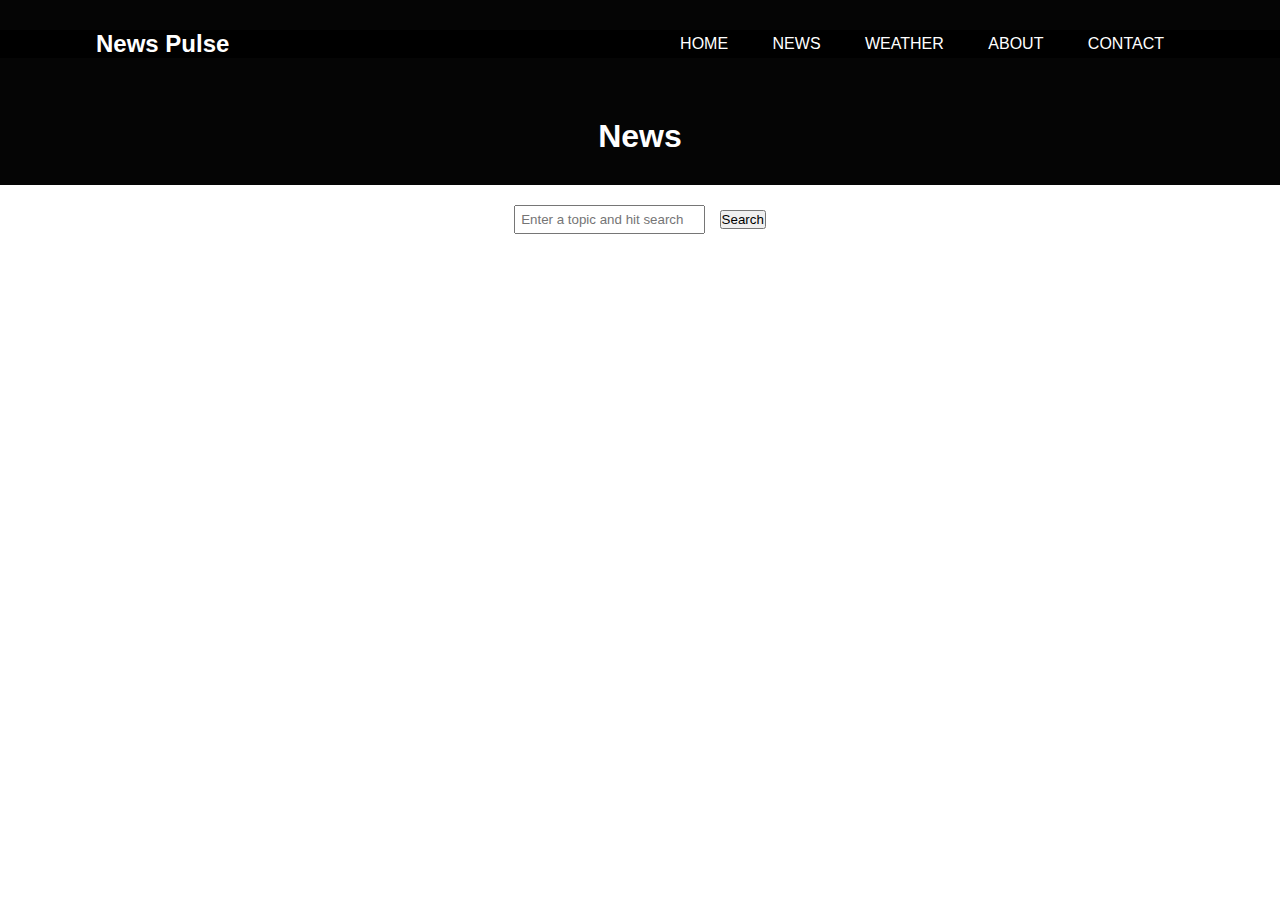
<file: news/index.html>
<!DOCTYPE html>
<html lang="en">
<head>
    <meta charset="UTF-8">
    <meta name="viewport" content="width=device-width, initial-scale=1.0">
    <title>News</title>
    <link rel="stylesheet" href="styles.css">
    <link rel="stylesheet" href="../Home2/newshome2.css">
    <link href="https://cdn.jsdelivr.net/npm/bootstrap@5.3.0/dist/css/bootstrap.min.css" rel="stylesheet"
        integrity="sha384-9ndCyUaIbzAi2FUVXJi0CjmCapSmO7SnpJef0486qhLnuZ2cdeRhO02iuK6FUUVM" crossorigin="anonymous" />
</head>

<body>
    
    <header>
        <div class="banner">
          <div class="navbar">
            <div class="logo">
                <h2> News Pulse</h2>
               </div>
              <ul>
              <li><a href="../Home2/newshome2.html">Home</a></li>
              <li><a href="../news/index.html" >News</a></li>
            <li><a href="../weather/index.html" >Weather</a></li>
              <li><a href="#about" >About</a></li>
              <li><a href="#contact">Contact</a></li>
            </ul>
          </div>
        </div>
      </header>
    
      <header>
        <h1>News</h1>
    </header>
    <main>
        <div class="search-container">
            <input type="text" id="searchInput" placeholder="Enter a topic and hit search">
            <button id="searchButton">Search</button>

        </div>
        
        <div class="news-container" id="newsContainer"></div>
    </main>
    
    <script src="script.js"></script>
</body>
</html>
</file>
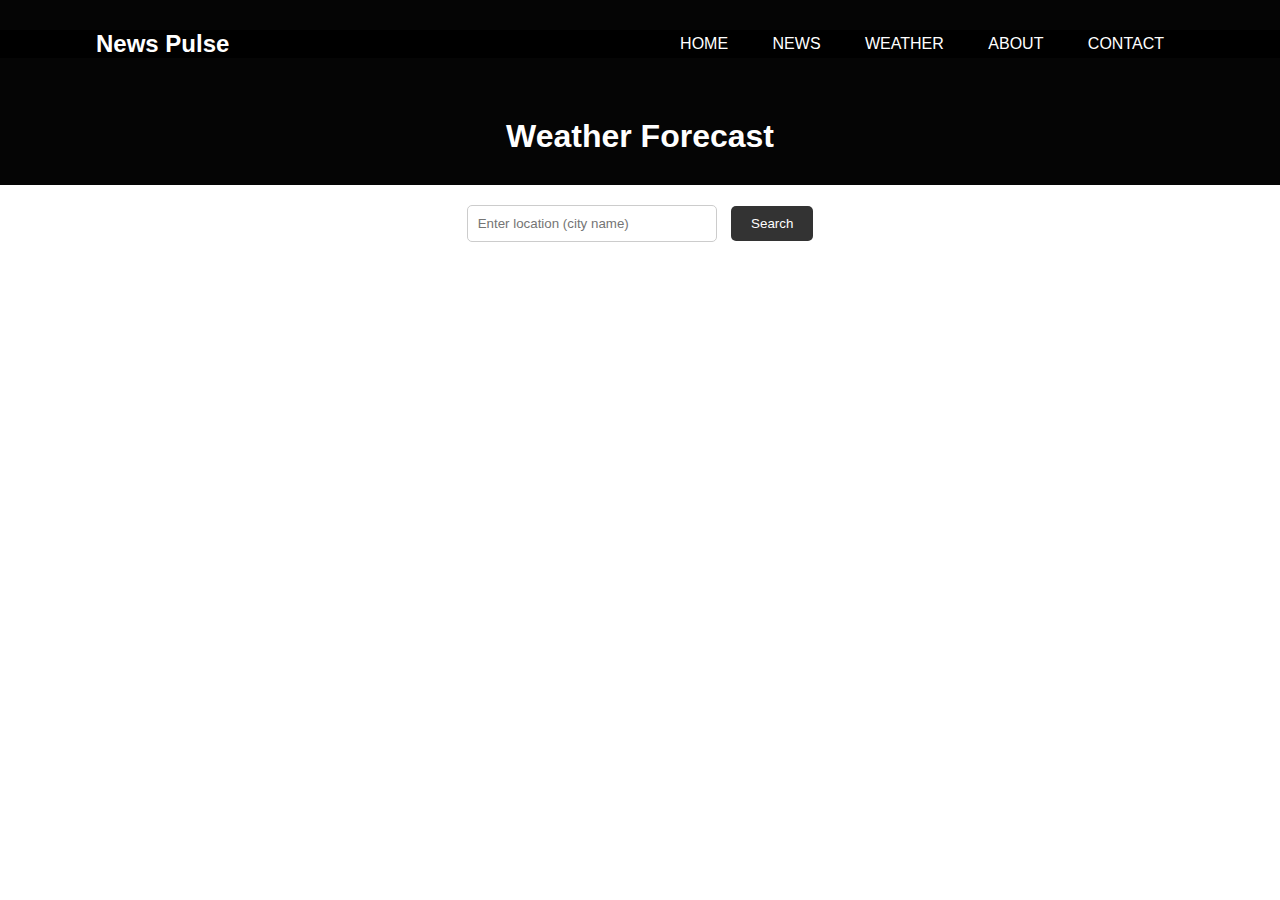
<file: weather/index.html>
<!DOCTYPE html>
<html lang="en">
<head>
    <meta charset="UTF-8">
    <meta name="viewport" content="width=device-width, initial-scale=1.0">
    <title>Weather Forecast</title>
    <link rel="stylesheet" href="../Home2/newshome2.css">
    <link rel="stylesheet" href="styles.css">
    
    <link href="https://cdn.jsdelivr.net/npm/bootstrap@5.3.0/dist/css/bootstrap.min.css" rel="stylesheet"
        integrity="sha384-9ndCyUaIbzAi2FUVXJi0CjmCapSmO7SnpJef0486qhLnuZ2cdeRhO02iuK6FUUVM" crossorigin="anonymous" />
</head>

<body>
    <header>
       
        
            <div class="banner">
                <div class="navbar">
                  <div class="logo">
                      <h2> News Pulse</h2>
                     </div>
            <ul>
            <li><a href="../Home2/newshome2.html">Home</a></li>
            <li><a href="../news/index.html" >News</a></li>
            <li><a href="../weather/index.html" >Weather</a></li>
            <li><a href="#about" >About</a></li>
            <li><a href="#contact">Contact</a></li>
           
          </ul>
        </div>
 
    </header>
    
    <header>
        <h1>Weather Forecast</h1>
    </header>
    <main>
        <div class="search-container">
            <input type="text" id="locationInput" placeholder="Enter location (city name)">
            <button id="searchButton">Search</button>
        </div>
        <div class="weather-container" id="weatherContainer"></div>
    </main>
    <script src="script.js"></script>
</body>
</html>
</file>
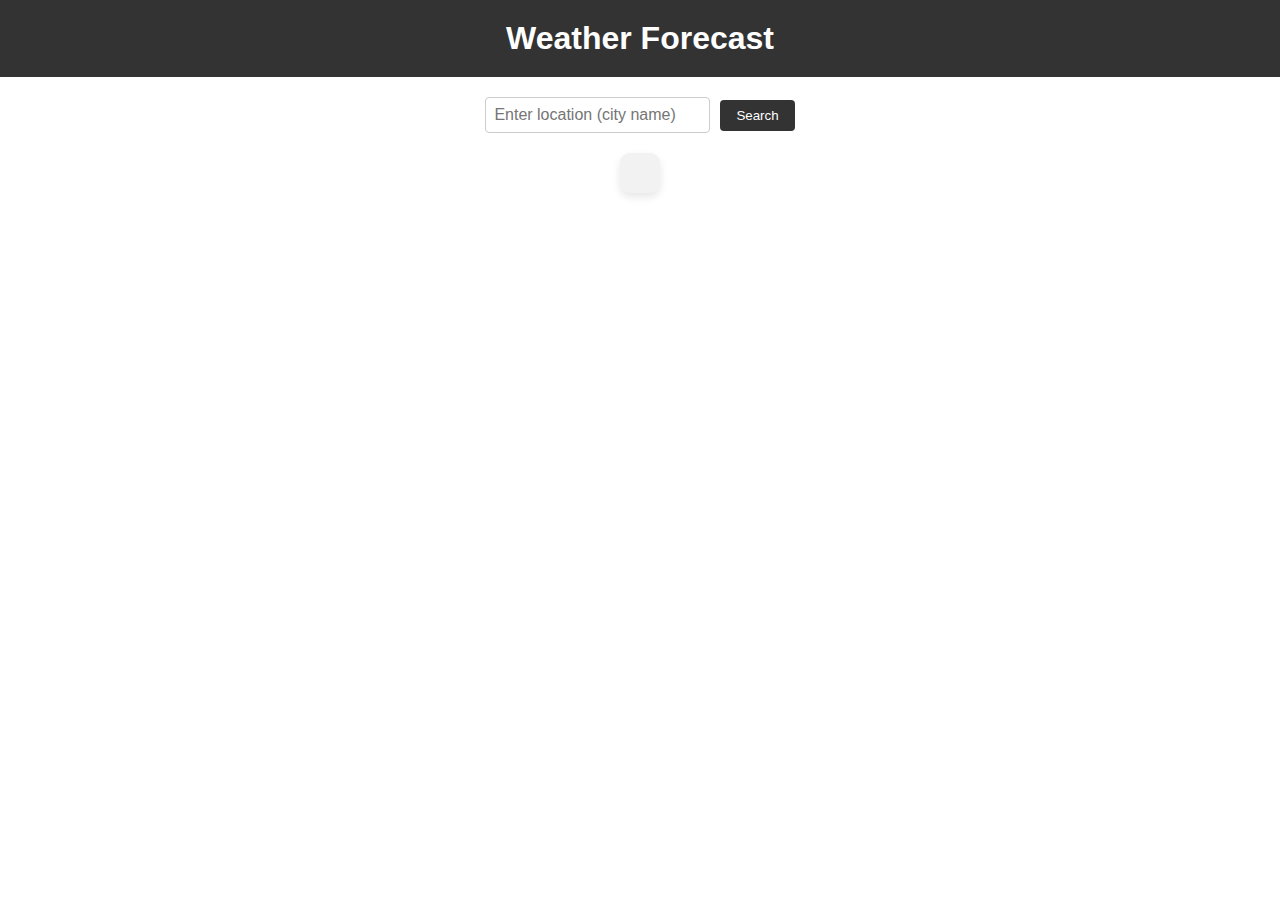
<file: test.html>
<!DOCTYPE html>
<html lang="en">
<head>
    <meta charset="UTF-8">
    <meta name="viewport" content="width=device-width, initial-scale=1.0">
    <title>Weather Forecast</title>
    <link rel="stylesheet" href="test.css">
</head>
<body>
    <header>
        <h1>Weather Forecast</h1>
    </header>
    <main>
        <div class="search-container">
            <input type="text" id="locationInput" placeholder="Enter location (city name)">
            <button id="searchButton">Search</button>
        </div>
        <div class="weather-container" id="weatherContainer"></div>
    </main>
    <script src="script.js"></script>
</body>
</html>
</file>
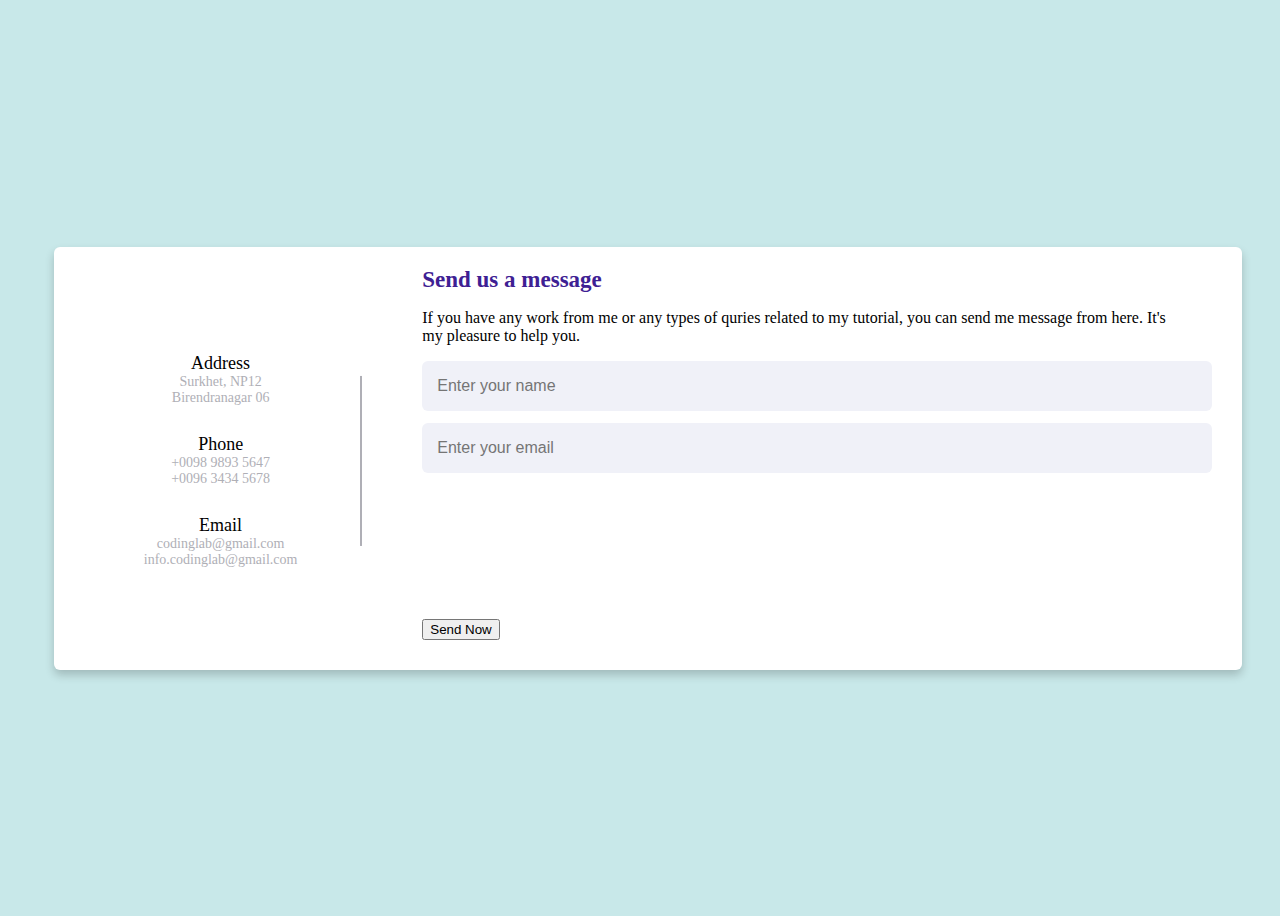
<file: Home2/test.html>
<!DOCTYPE html>
<!-- Created By CodingLab - www.codinglabweb.com -->
<html lang="en" dir="ltr">
  <head>
    <meta charset="UTF-8">
    <title> Responsive Contact Us Form  | CodingLab </title>
    
    <!-- Fontawesome CDN Link -->
    <link rel="stylesheet" href="test.css"/>
     <meta name="viewport" content="width=device-width, initial-scale=1.0">
   </head>
<body>
  <div class="contactContainer">
    <div class="content">
      <div class="left-side">
        <div class="address details">
          <i class="fas fa-map-marker-alt"></i>
          <div class="topic">Address</div>
          <div class="text-one">Surkhet, NP12</div>
          <div class="text-two">Birendranagar 06</div>
        </div>
        <div class="phone details">
          <i class="fas fa-phone-alt"></i>
          <div class="topic">Phone</div>
          <div class="text-one">+0098 9893 5647</div>
          <div class="text-two">+0096 3434 5678</div>
        </div>
        <div class="email details">
          <i class="fas fa-envelope"></i>
          <div class="topic">Email</div>
          <div class="text-one">codinglab@gmail.com</div>
          <div class="text-two">info.codinglab@gmail.com</div>
        </div>
      </div>
      <div class="right-side">
        <div class="topic-text">Send us a message</div>
        <p>If you have any work from me or any types of quries related to my tutorial, you can send me message from here. It's my pleasure to help you.</p>
      <form action="#">
        <div class="contactInput-box">
          <input type="text" placeholder="Enter your name">
        </div>
        <div class="contactInput-box">
          <input type="text" placeholder="Enter your email">
        </div>
        <div class="contactInput-box message-box">
          
        </div>
        <div class="contactButton">
          <input type="button" value="Send Now" >
        </div>
      </form>
    </div>
    </div>
  </div>
</body>
</html>
</file>
<file: news/styles.css>
body {
    font-family: Arial, sans-serif;
    margin: 0;
    padding: 0;
}

header {
    background-color: #050505;
    color: #fff;
    padding:30px 0;
    text-align: center;
}

main {
    padding: 20px;
}

.search-container {
    text-align: center;
    margin-bottom: 20px;
}

#searchInput {
    padding: 5px;
    margin-right: 10px;
}

#newsContainer {
    display: grid;
    grid-template-columns: repeat(auto-fit, minmax(300px, 1fr));
    grid-gap: 20px;
}

.news-card {
    border: 1px solid #ccc;
    border-radius: 5px;
    padding: 10px;
}

.news-title {
    font-weight: bold;
    margin-bottom: 5px;
}

.news-description {
    margin-bottom: 10px;
}

.news-source {
    font-style: italic;
}
</file>
<file: Home2/newshome2.css>
*{
  padding: 0;
  margin: 0;
  box-sizing: border-box;
}

body {
  
    font-family: Arial, sans-serif;
  
    margin: 0;
    padding: 0;
  }

.logo{
  color: white;
}

.bannerHome{
  width: 100%;
  height: 100vh;
  background-image: linear-gradient(rgba(0,0,0,0.2),rgba(0,0,0,0.75)), url('./newsbg.jpg');
  
  background-size: cover ;
  background-repeat: no-repeat;
  background-attachment: fixed; 
   background-position: center;
}

.banner{
  background-color: black;
  
}

header {
    background-color: #050505;
    color: #fff;
    padding:30px 0;
    text-align: center;

}


.navbar{
  
  width: 85%;
  display: flex;
  justify-content: space-between;
  align-items: center;
  margin: auto;
  
  
}


.navbar ul li{
  
  list-style: none;
  display: inline-block;
  margin: 0 20px;
  position: relative;
}

.navbar ul li a{
  
  text-decoration: none;
 color: white;
 text-transform: uppercase;
 
}

.navbar ul li::after{
  content: '';
  height: 3px;
  width: 0;
  background: #009688;
  position: absolute;
  left: 0;
  bottom: -10px;
  transition: 0.5s;
}

.navbar ul li:hover::after{
  
  width: 100%;
  
}

.content{
  width: 100%;
  position: absolute;
  top: 50%;
  transform: translateY(-50%);
  text-align: center;
  color: white;

}

.content h1{
  font-size: 5vw;
  margin-bottom: 3vh;
}

.content p{
  font-size: 2.5vw;
  margin-top: 3vh;
}

.words{
  font-weight: bold;
  color: rgb(28, 210, 28);
}

/* contact css */

.contact{
  
  display:flex;
  justify-content: space-around;
  align-items: center;
  flex-wrap: wrap;
  width: 50%;
  height: 100vh;

}

.contact-container{
  width: 100%;
  height: 100vh;
  background-image: url(../images/bg\ newyork1.jpg);
  background-size: cover;
  background-attachment: relative;
  background-position: center;
  position: relative;
}


.about-container{
  width: 100%;
  height: 100vh;
 
  background-size: cover;
  background-attachment: relative;
  background-position: center;
  position: relative;
}




/* style for the footer */
.footer{

  color: black;
  width: 100%;
  height: 15vh;
  background-color: #32d3ad;
  margin: 100px 10px 10px 10px;
  background-size: cover;
  background-attachment: relative;
  background-position: center;
  position: relative;

  

}

.footer p{
  
  text-align:center ;
  
  font-size: 1.5vw;
}

.icons{
  margin: 10px 10px 10px 10px;
  display: flex;
  flex-direction: row;
  justify-content: center;
  align-items: center;
  color: white;
  
}

.icons i{
  margin: 5px 5px 5px 5px;
}


/* about style */

.contact-container
{
  width: 100%;
  height: 100vh;
  background-image: url(../images/bg\ newyork1.jpg);
  background-size: cover;
  background-attachment: relative;
  background-position: center;
  position: relative;
  display: flex;
  justify-content: center;
  align-items: center;
  flex-wrap: wrap;
  
}




.contactContainer{
  width: 85%;
  background: #fff;
  border-radius: 6px;
  padding: 20px 60px 30px 40px;
  box-shadow: 0 5px 10px rgba(0, 0, 0, 0.2);
}
.contactContainer .content{
  display: flex;
  align-items: center;
  justify-content: space-between;
}
.contactContainer .content .left-side{
  width: 25%;
  height: 100%;
  display: flex;
  flex-direction: column;
  align-items: center;
  justify-content: center;
  margin-top: 15px;
  position: relative;
}
.content .left-side::before{
  content: '';
  position: absolute;
  height: 70%;
  width: 2px;
  right: -15px;
  top: 50%;
  transform: translateY(-50%);
  background: #afafb6;
}
.content .left-side .details{
  margin: 14px;
  text-align: center;
}
.content .left-side .details i{
  font-size: 1vw;
  color: #3e2093;
  margin-bottom: 10px;
}
.content .left-side .details .topic{
  font-size: 1vw;
  font-weight: 500;
}
.content .left-side .details .text-one,
.content .left-side .details .text-two{
  font-size: 1vw;
  color: #171718;
}
.contactContainer .content .right-side{
  width: 75%;
  margin-left: 75px;
}
.content .right-side .topic-text{
  font-size: 2vw;
  font-weight: 600;
  color: #3e2093;
}
.right-side .contactInput-box{
  height: 50px;
  width: 100%;
  margin: 12px 0;
}
.right-side .contactInput-box input,
.right-side .contactInput-box textarea{
  height: 100%;
  width: 100%;
  border: none;
  outline: none;
  font-size: 16px;
  background: #F0F1F8;
  border-radius: 6px;
  padding: 0 15px;
  resize: none;
}
.right-side .message-box{
  min-height: 110px;
}
.right-side .contactInput-box textarea{
  padding-top: 6px;
}
.right-side .contactButton{
  display: inline-block;
  margin-top: 12px;
}

.contactButton input[type="contactButton"]:hover{
  background: #5029bc;
}

@media (max-width: 950px) {
  .contactContainer{
    width: 90%;
    padding: 30px 40px 40px 35px ;
  }
  .contactContainer .content .right-side{
   width: 75%;
   margin-left: 55px;
}
}
@media (max-width: 820px) {
  .contactContainer{
    margin: 40px 0;
    height: 100%;
  }
  .contactContainer .content{
    flex-direction: column-reverse;
  }
 .contactContainer .content .left-side{
   width: 100%;
   flex-direction: row;
   margin-top: 40px;
   justify-content: center;
   flex-wrap: wrap;
 }
 .contactContainer .content .left-side::before{
   display: none;
 }
 .contactContainer .content .right-side{
   width: 100%;
   margin-left: 0;
 }
}







.column {
  float: left;
  width: 33.3%;
  margin-bottom: 16px;
  padding: 0 8px;
}

.card {
  box-shadow: 0 4px 8px 0 rgba(0, 0, 0, 0.2);
  margin: 8px;
}

.about-section {
  padding: 50px;
  text-align: center;
  background-color: #474e5d;
  color: white;
}

.container {
  padding: 0 16px;
}

.container::after, .row::after {
  content: "";
  clear: both;
  display: table;
}

.title {
  color: grey;
}

.button {
  border: none;
  outline: 0;
  display: inline-block;
  padding: 8px;
  color: white;
  background-color: #000;
  text-align: center;
  cursor: pointer;
  width: 100%;
}

.button:hover {
  background-color: #555;
}

@media screen and (max-width: 650px) {
  .column {
    width: 100%;
    display: block;
  }
}

/* set the images in about section  sizes to square*/
.about-section img{
  width: 100px;
  height: 10px;
  object-fit: cover;
  border-radius: 6px;
}
</file>
<file: weather/styles.css>
body {
    font-family: Arial, sans-serif;
    margin: 0;
    padding: 0;
  }
  
  header {
    background-color: #050505;
    color: #fff;
    padding:30px 0;
    text-align: center;
}
  
  main {
    padding: 20px;
    display: flex;
    flex-direction: column;
    align-items: center;
  }
  
  .search-container {
    text-align: center;
    margin-bottom: 20px;
  }
  
  #locationInput {
    padding: 10px;
    width: 250px;
    border: 1px solid #ccc;
    border-radius: 5px;
    margin-right: 10px;
  }
  
  #searchButton {
    padding: 10px 20px;
    background-color: #333;
    color: #fff;
    border: none;
    border-radius: 5px;
    cursor: pointer;
  }
  
  .weather-info {
    text-align: center;
    background-color: #f9f9f9;
    padding: 20px;
    border: 1px solid #ccc;
    border-radius: 10px;
    box-shadow: 0 2px 4px rgba(0, 0, 0, 0.1);
    max-width: 300px;
    margin-bottom: 20px;
  }
  
  .weather-info h2 {
    margin-bottom: 10px;
  }
  
  .weather-info p {
    margin-bottom: 5px;
  }
  
  /* Add custom styles for different weather conditions */
  .weather-info.weather-sunny {
    background-color: #fde296;
  }
  
  .weather-info.weather-cloudy {
    background-color: #b0c4de;
  }
  
  .weather-info.weather-rainy {
    background-color: #b0e0e6;
  }
  
  .weather-info.weather-snowy {
    background-color: #f0f8ff;
  }
  
  .weather-info.weather-thunderstorm {
    background-color: #cd5c5c;
    color: #fff;
  }
  
  .weather-info.weather-mist {
    background-color: #d3d3d3;
  }
</file>
<file: test.css>
body {
    font-family: Arial, sans-serif;
    margin: 0;
    padding: 0;
  }
  
  header {
    background-color: #333;
    color: #fff;
    text-align: center;
    padding: 20px;
  }
  
  header h1 {
    margin: 0;
  }
  
  main {
    padding: 20px;
    display: flex;
    flex-direction: column;
    align-items: center;
  }
  
  .search-container {
    display: flex;
    align-items: center;
    margin-bottom: 20px;
  }
  
  .search-container input {
    padding: 8px;
    font-size: 16px;
    border: 1px solid #ccc;
    border-radius: 4px;
  }
  
  .search-container button {
    padding: 8px 16px;
    margin-left: 10px;
    background-color: #333;
    color: #fff;
    border: none;
    border-radius: 4px;
    cursor: pointer;
  }
  
  .weather-container {
    max-width: 400px;
    background-color: #f2f2f2;
    padding: 20px;
    border-radius: 10px;
    box-shadow: 0 4px 8px rgba(0, 0, 0, 0.1);
    text-align: center;
  }
  
  .weather-container p {
    margin: 10px 0;
  }
  
  footer {
    background-color: #333;
    color: #fff;
    text-align: center;
    padding: 10px;
  }
  
  footer p {
    margin: 0;
  }
</file>
<file: Home2/test.css>
/* Google Font CDN Link */
@import url('https://fonts.googleapis.com/css2?family=Poppins:wght@200;300;400;500;600;700&display=swap');

body{
  min-height: 100vh;
  width: 100%;
  background: #c8e8e9;
  display: flex;
  align-items: center;
  justify-content: center;
}

.contactContainer{
  width: 85%;
  background: #fff;
  border-radius: 6px;
  padding: 20px 60px 30px 40px;
  box-shadow: 0 5px 10px rgba(0, 0, 0, 0.2);
}
.contactContainer .content{
  display: flex;
  align-items: center;
  justify-content: space-between;
}
.contactContainer .content .left-side{
  width: 25%;
  height: 100%;
  display: flex;
  flex-direction: column;
  align-items: center;
  justify-content: center;
  margin-top: 15px;
  position: relative;
}
.content .left-side::before{
  content: '';
  position: absolute;
  height: 70%;
  width: 2px;
  right: -15px;
  top: 50%;
  transform: translateY(-50%);
  background: #afafb6;
}
.content .left-side .details{
  margin: 14px;
  text-align: center;
}
.content .left-side .details i{
  font-size: 30px;
  color: #3e2093;
  margin-bottom: 10px;
}
.content .left-side .details .topic{
  font-size: 18px;
  font-weight: 500;
}
.content .left-side .details .text-one,
.content .left-side .details .text-two{
  font-size: 14px;
  color: #afafb6;
}
.contactContainer .content .right-side{
  width: 75%;
  margin-left: 75px;
}
.content .right-side .topic-text{
  font-size: 23px;
  font-weight: 600;
  color: #3e2093;
}
.right-side .contactInput-box{
  height: 50px;
  width: 100%;
  margin: 12px 0;
}
.right-side .contactInput-box input,
.right-side .contactInput-box textarea{
  height: 100%;
  width: 100%;
  border: none;
  outline: none;
  font-size: 16px;
  background: #F0F1F8;
  border-radius: 6px;
  padding: 0 15px;
  resize: none;
}
.right-side .message-box{
  min-height: 110px;
}
.right-side .contactInput-box textarea{
  padding-top: 6px;
}
.right-side .contactButton{
  display: inline-block;
  margin-top: 12px;
}
.right-side .contactButton input[type="contactButton"]{
  color: #fff;
  font-size: 18px;
  outline: none;
  border: none;
  padding: 8px 16px;
  border-radius: 6px;
  background: #3e2093;
  cursor: pointer;
  transition: all 0.3s ease;
}
.contactButton input[type="contactButton"]:hover{
  background: #5029bc;
}

@media (max-width: 950px) {
  .contactContainer{
    width: 90%;
    padding: 30px 40px 40px 35px ;
  }
  .contactContainer .content .right-side{
   width: 75%;
   margin-left: 55px;
}
}
@media (max-width: 820px) {
  .contactContainer{
    margin: 40px 0;
    height: 100%;
  }
  .contactContainer .content{
    flex-direction: column-reverse;
  }
 .contactContainer .content .left-side{
   width: 100%;
   flex-direction: row;
   margin-top: 40px;
   justify-content: center;
   flex-wrap: wrap;
 }
 .contactContainer .content .left-side::before{
   display: none;
 }
 .contactContainer .content .right-side{
   width: 100%;
   margin-left: 0;
 }
}
</file>
